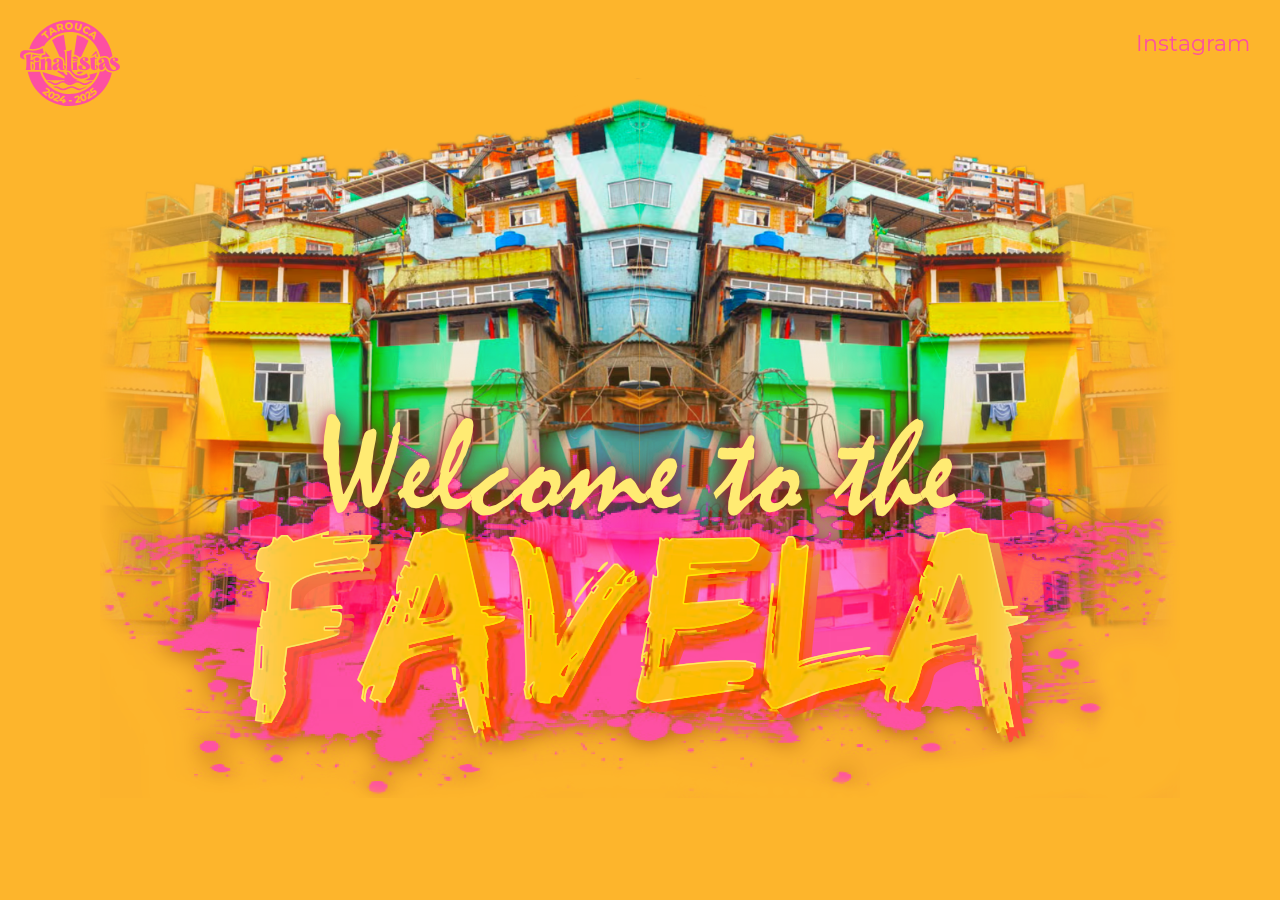
<file: index.html>
<!DOCTYPE html>
<html lang="pt-pt">
<head>
    <meta charset="UTF-8">
    <title>Welcome to the Favela | Finalistas Tarouca</title>
    <meta name="viewport" content="width=device-width, initial-scale=1.0">
    <link rel="stylesheet" href="style.css">
    <link rel="icon" href="icon.ico">
</head>
<body class="background">
<div class="navbar">
    <div class="container">
        <img class="unselectable corner_logo" src="logo_white.svg" width="100" alt="Finalistas Tarouca 2024">
        <nav role="navigation" class="nav-menu">
            <a id="reserve-link" href="https://www.instagram.com/finalistastarouca_2425/" class="nav-link">Instagram</a>
        </nav>
    </div>
</div>
<div class="img-btn-container">
  <img class="unselectable" src="title.png">
  <!--button onclick="location.href='reservas'">RESERVAR</button-->
  <p id="demo"></p>

<script>
var countDownDate = new Date("Mar 08, 2025 22:00:00").getTime();
var x = setInterval(function() {
  var now = new Date().getTime();
  var distance = countDownDate - now;

  var hours = Math.floor((distance % (1000 * 60 * 60 * 24)) / (1000 * 60 * 60));
  var minutes = Math.floor((distance % (1000 * 60 * 60)) / (1000 * 60));
  var seconds = Math.floor((distance % (1000 * 60)) / 1000);
  document.getElementById("demo").innerHTML = "Começa em: "+hours + "h "
  + minutes + "m " + seconds + "s ";
  if (distance < 0) {
    clearInterval(x);
    document.getElementById("demo").innerHTML = "Festa começou!";
  }
}, 1000);
</script>
</div>

<script src="script.js" defer></script>
</body>
</html>
</file>
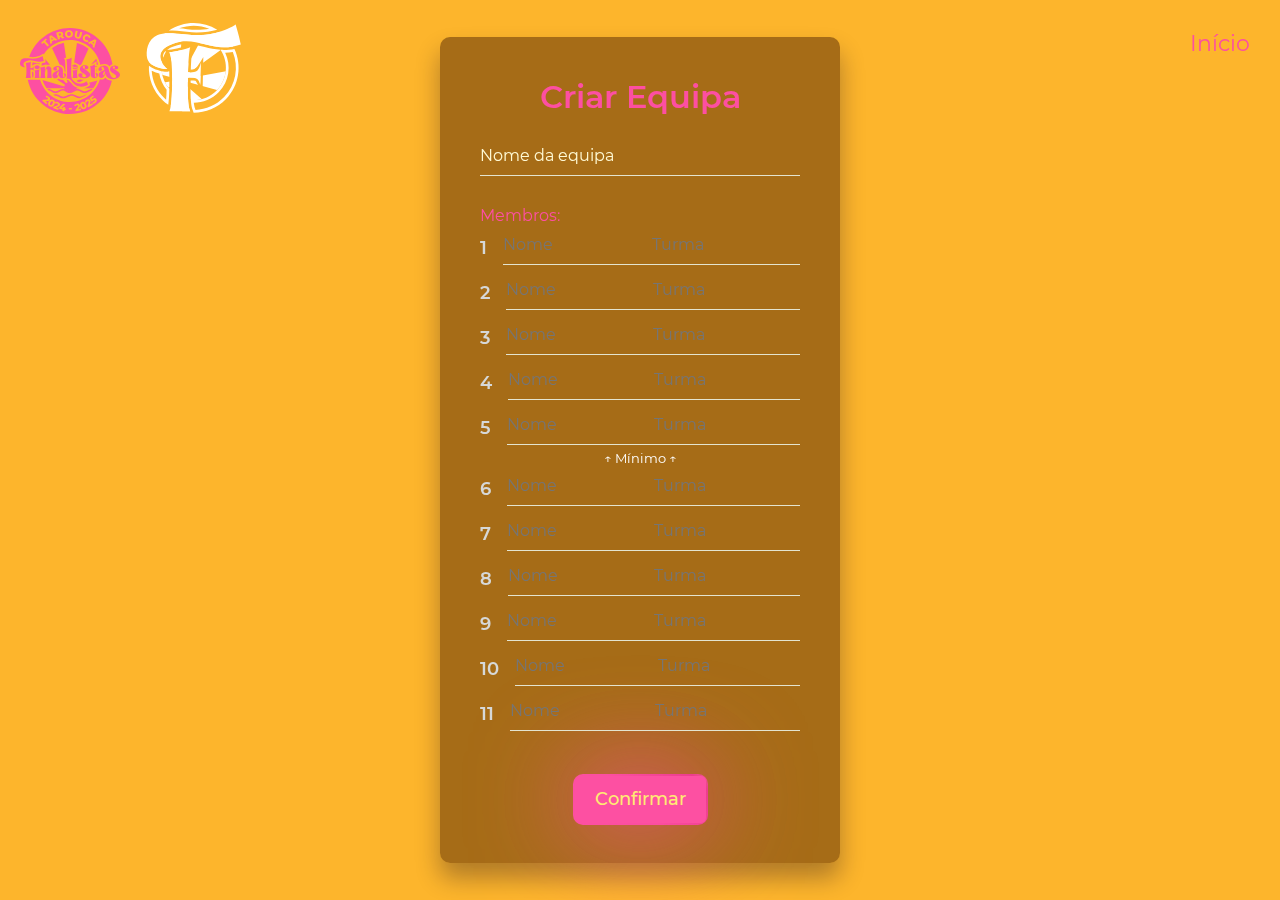
<file: futsal.html>
<!DOCTYPE html>
<html lang="pt-pt">
<head>
    <meta charset="UTF-8">
    <title>Criar Equipa | Finalistas Tarouca 2024</title>
    <meta name="viewport" content="width=device-width, initial-scale=1.0">
    <link rel="stylesheet" href="style.css">
    <link rel="icon" href="icon.ico">
</head>
<body class="background">
<div class="navbar">
    <div class="container">
        <img class="unselectable corner_logo" src="logo_white.svg" width="100" alt="Finalistas Tarouca 2024">
        <img class="unselectable corner_logo" src="f_white.svg" width="100" alt="Lista F">
        <nav role="navigation" class="nav-menu">
            <a href="index.html" class="nav-link">Início</a>
        </nav>
    </div>
</div>
<div class="background full">
    <div class="form-box">
        <form>
            <div class="futsal-title">Criar Equipa</div>
            <div class="input-futsal">
        
                <div class="input-box">
                    <input type="text" id="team-name" name="team-name" required>
                    <label>Nome da equipa</label>
                </div>

                Membros:

                <!-- Player 1 (required) -->
                <div class="input-box-futsal">
                    <label for="name1">1</label>
                    <input type="text" id="name1" name="name1" placeholder="Nome" class="input-box" required>
                    <input type="text" id="class1" name="class1" placeholder="Turma" class="classi" required>
                </div>
                
                <!-- Player 2 (required) -->
                <div class="input-box-futsal">
                    <label for="name2">2</label>
                    <input type="text" id="name2" name="name2" placeholder="Nome" class="input-box" required>
                    <input type="text" id="class2" name="class2" placeholder="Turma" class="classi" required>
                </div>
                
                <!-- Player 3 (required) -->
                <div class="input-box-futsal">
                    <label for="name3">3</label>
                    <input type="text" id="name3" name="name3" placeholder="Nome" class="input-box" required>
                    <input type="text" id="class3" name="class3" placeholder="Turma" class="classi" required>
                </div>
                
                <!-- Player 4 (required) -->
                <div class="input-box-futsal">
                    <label for="name4">4</label>
                    <input type="text" id="name4" name="name4" placeholder="Nome" class="input-box" required>
                    <input type="text" id="class4" name="class4" placeholder="Turma" class="classi" required>
                </div>
                
                <!-- Player 5 (required) -->
                <div class="input-box-futsal">
                    <label for="name5">5</label>
                    <input type="text" id="name5" name="name5" placeholder="Nome" class="input-box" required>
                    <input type="text" id="class5" name="class5" placeholder="Turma" class="classi" required>
                </div>

                <div class="info-text2">↑ Mínimo ↑</div>
                
                <!-- Player 6 (optional) -->
                <div class="input-box-futsal">
                    <label for="name6">6</label>
                    <input type="text" id="name6" name="name6" placeholder="Nome" class="input-box">
                    <input type="text" id="class6" name="class6" placeholder="Turma" class="classi">
                </div>
                
                <!-- Player 7 (optional) -->
                <div class="input-box-futsal">
                    <label for="name7">7</label>
                    <input type="text" id="name7" name="name7" placeholder="Nome" class="input-box">
                    <input type="text" id="class7" name="class7" placeholder="Turma" class="classi">
                </div>
                
                <!-- Player 8 (optional) -->
                <div class="input-box-futsal">
                    <label for="name8">8</label>
                    <input type="text" id="name8" name="name8" placeholder="Nome" class="input-box">
                    <input type="text" id="class8" name="class8" placeholder="Turma" class="classi">
                </div>
                
                <!-- Player 9 (optional) -->
                <div class="input-box-futsal">
                    <label for="name9">9</label>
                    <input type="text" id="name9" name="name9" placeholder="Nome" class="input-box">
                    <input type="text" id="class9" name="class9" placeholder="Turma" class="classi">
                </div>
                
                <!-- Player 10 (optional) -->
                <div class="input-box-futsal">
                    <label for="name10">10</label>
                    <input type="text" id="name10" name="name10" placeholder="Nome" class="input-box">
                    <input type="text" id="class10" name="class10" placeholder="Turma" class="classi">
                </div>
                
                <!-- Player 11 (optional) -->
                <div class="input-box-futsal">
                    <label for="name11">11</label>
                    <input type="text" id="name11" name="name11" placeholder="Nome" class="input-box">
                    <input type="text" id="class11" name="class11" placeholder="Turma" class="classi">
                </div>

            </div>
            
            <center>
            <button id="complete-reservation-futsal" href="#">Confirmar</button>
            <center></center>
            </div>
        </form>
    </div>
</div>
<script src="script.js" defer></script>
</body>
</html>
</file>
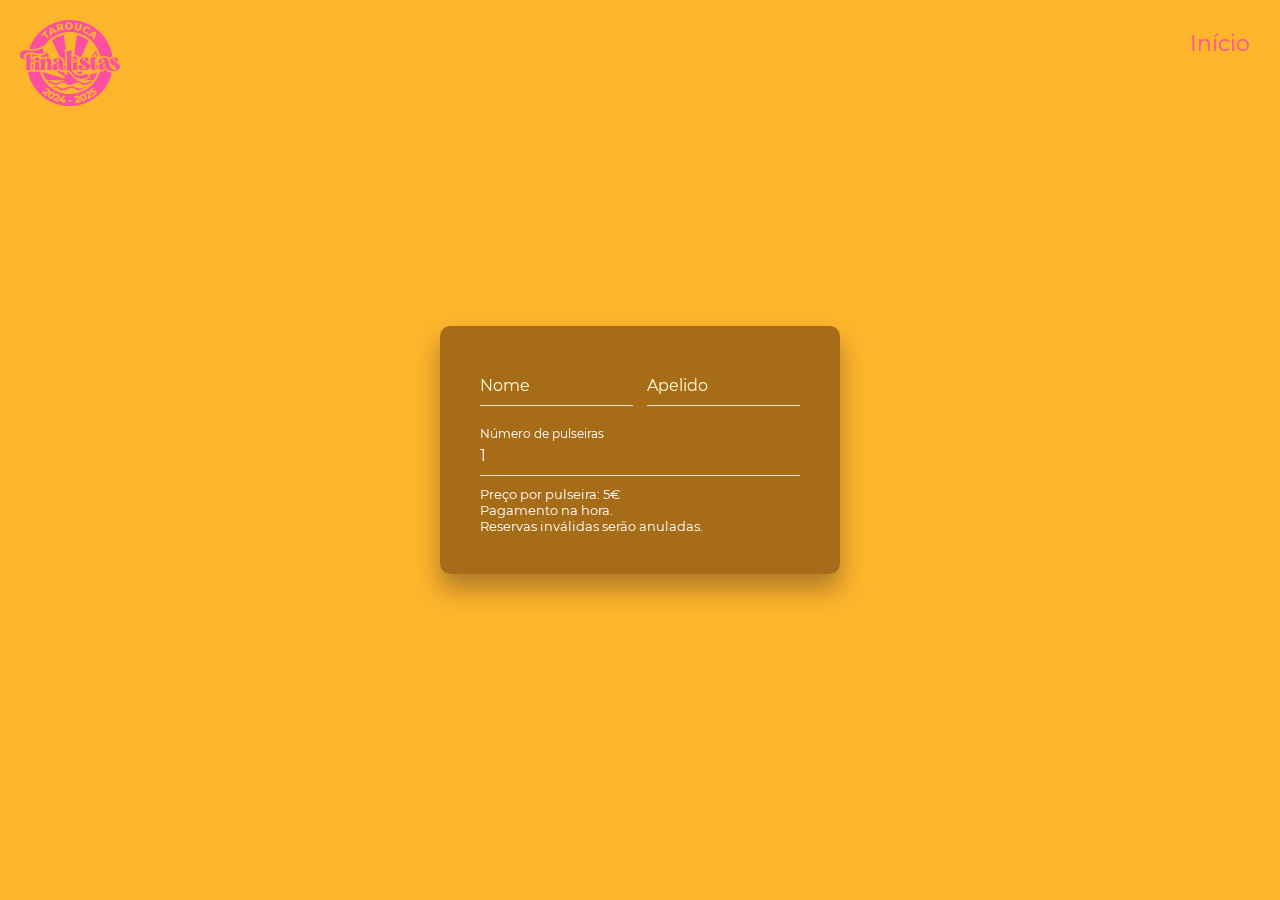
<file: reservas.html>
<!DOCTYPE html>
<html lang="pt-pt">
<head>
    <meta charset="UTF-8">
    <title>Welcome to the Favela | Finalistas Tarouca</title>
    <meta name="viewport" content="width=device-width, initial-scale=1.0">
    <link rel="stylesheet" href="style.css">
    <link rel="icon" href="icon.ico">
</head>
<body class="background">
<div class="navbar">
    <div class="container">
        <img class="unselectable corner_logo" src="logo_white.svg" width="100" alt="Finalistas Tarouca 2024">
        <nav role="navigation" class="nav-menu">
            <a href="index.html" class="nav-link">Início</a>
        </nav>
    </div>
</div>
<div class="background full">
    <div class="form-box">
        <form>
            <div class="input-group">
                <div class="input-box">
                    <input type="text" name="name" required maxlength="20">
                    <label>Nome</label>
                </div>
                <div class="input-box surname">
                    <input type="text" name="surname" required maxlength="20">
                    <label>Apelido</label>
                </div>
            </div>
            <div class="input-box">
                <input class="number-input" type="number" name="tickets" required max="10" min="1" contenteditable="" value="1">
                <label>Número de pulseiras</label>
            </div>
            <div class="info-text">Preço por pulseira: 5€<br>Pagamento na hora.<br>Reservas inválidas serão anuladas.</div>
            <center>
                <!--button id="complete-reservation" type="button" href="#">Reservar</button-->
            </center>
        </form>
    </div>
</div>
<script src="script.js" defer></script>
</body>
</html>
</file>
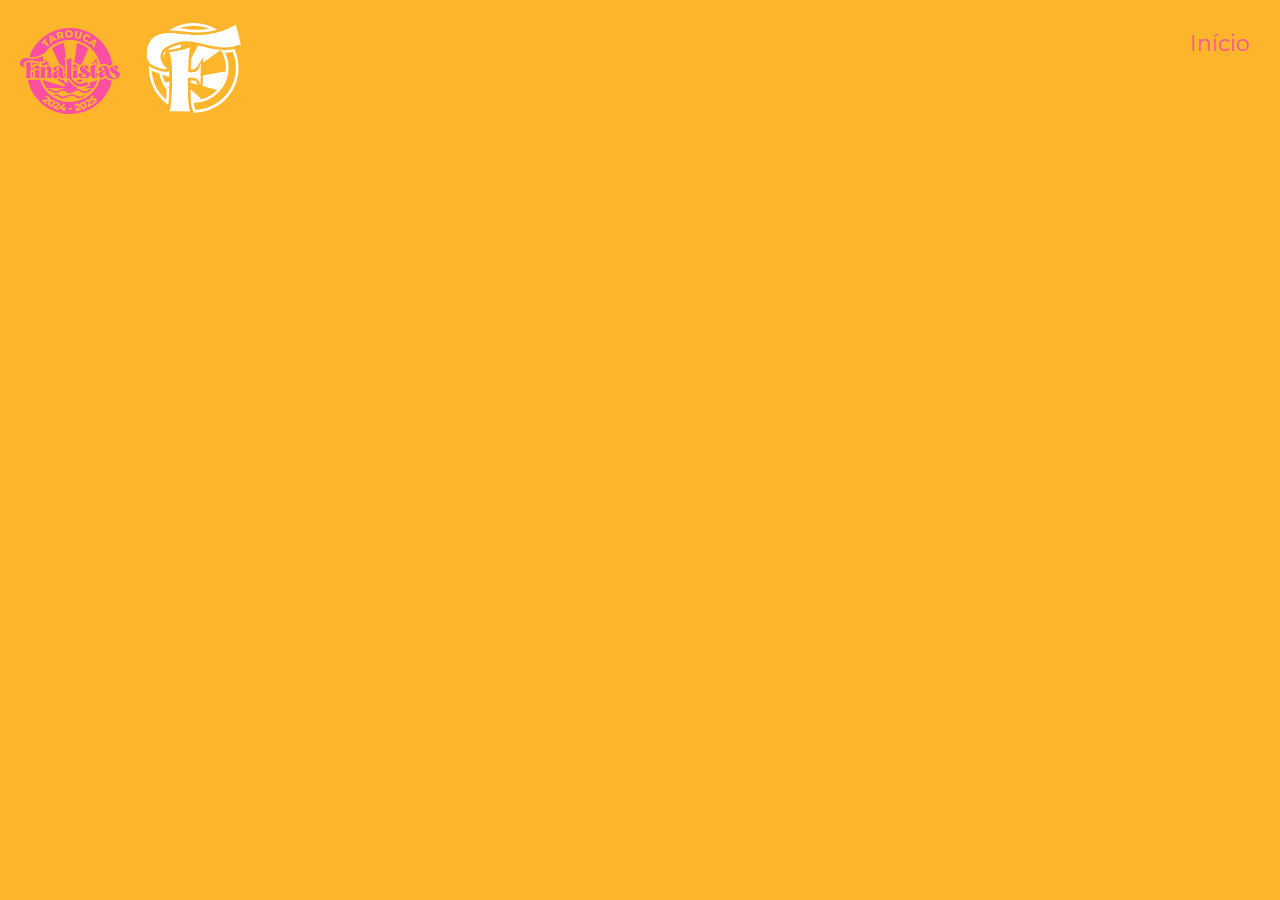
<file: success.html>
<!DOCTYPE html>
<html lang="pt-pt">
<head>
    <meta charset="UTF-8">
    <title>Finalistas Tarouca 2024</title>
    <meta name="viewport" content="width=device-width, initial-scale=1.0">
    <link rel="stylesheet" href="style.css">
    <link rel="icon" href="icon.ico">
</head>
<body class="background">
<div class="navbar">
    <div class="container">
        <img class="unselectable corner_logo" src="logo_white.svg" width="100" alt="Finalistas Tarouca 2024">
        <img class="unselectable corner_logo" src="f_white.svg" width="100" alt="Lista F">
        <nav role="navigation" class="nav-menu">
            <a href="index.html" class="nav-link">Início</a>
        </nav>
    </div>
</div>
<div class="background full img-btn-container">
    <h1>
        <span>Equipa</span>
        <span>inscrita!</span>
    </h1>
</div>
<script src="script.js" defer></script>
</body>
</html>
</file>
<file: style.css>
@import url("/fonts/Montserrat.css");

body {
  font-family: 'Montserrat', sans-serif;
  font-weight: 400;
  color: #fd4fa2;
  margin: 0;
}

.nav-link {
  color: #fd4fa2;
  text-align: left;
  padding: 20px;
  text-decoration: none;
  display: inline-block;
  font-size: 22px;
  font-weight: 400;
}

.nav-menu {
  float: right;
}

.navbar {
  background-color: rgba(12, 18, 27, 0);
  display: flex;
  flex-direction: column;
  justify-content: space-around;
  position: fixed;
  top: 0;
  left: 0;
  right: 0;
  padding: 10px;
}

.background {
  background-color: #fdb52c;
}

button {
  font-family: 'Montserrat', sans-serif;
}

#demo {
  font-size:x-large;
  margin-top: 0px;
}

.form-box {
  position: static;
  height: fit-content;
  margin: auto;
  width: 400px;
  padding: 40px;
  background: #6b3b0a98;
  -webkit-backdrop-filter: blur(6px);
  backdrop-filter: blur(6px);
  box-sizing: border-box;
  box-shadow: 0 15px 25px rgba(24, 10, 31, 0.33);
  border-radius: 10px;
}

@media screen and (max-width: 767px){
  .form-box {
      width: max-content;
      margin-left: 14px;
      margin-right: 14px;
  }
}

.input-box {
  font-family: 'Montserrat', sans-serif;
  position: relative;
}

.input-box input {
  font-family: 'Montserrat', sans-serif;
  width: 100%;
  padding: 10px 0;
  font-size: 16px;
  color: #ffffff;
  margin-bottom: 30px;
  border: none;
  border-bottom: 1px solid #e4e4cf;
  outline: none;
  background: transparent;
}

.input-box-futsal {
  display: flex;
  align-items: center;
}

.input-box-futsal input {
  font-family: 'Montserrat', sans-serif;
  width: 100%;
  flex:1;
  padding: 10px 0;
  font-size: 16px;
  color: #d6d8d8;
  margin-bottom: 5px;
  border: none;
  border-bottom: 1px solid #e4e4cf;
  outline: none;
  background: transparent;
}

.classi {
  flex: 0,3;
}

.input-box-futsal label {
  top: 0;
  left: 0;
  padding: 10px 0;
  font-weight: 600;
  margin-right:16px;
  font-size: 18px;
  color: #d6d8d8;
  pointer-events: none;
  transition: .2s;
}

.input-box label {
  position: absolute;
  top: 0;
  left: 0;
  padding: 10px 0;
  font-size: 16px;
  color: #fffad5;
  pointer-events: none;
  transition: .2s;
}

.input-box input:focus ~ label,
.input-box input:valid ~ label {
  top: -20px;
  left: 0;
  color: #ffffff;
  font-size: 12px;
}

.input-box input:out-of-range ~ label {
  top: -20px;
  left: 0;
  color: rgb(255, 60, 60);
  font-size: 12px;
}

.futsal-title {
  font-weight: 600;
  font-size: xx-large;
  align-self: center;
  text-align: center;
  margin-bottom: 20px;
}

.form-box .input-group {
  display: flex;
}

.surname {
  margin-left: 14px;
}

@keyframes btn-anim1 {
  0% {
      left: -100%;
  }

  50%, 100% {
      left: 100%;
  }
}

.unselectable {
  user-select: none;
  -moz-user-select: none;
  -webkit-user-drag: none;
  -webkit-user-select: none;
  -ms-user-select: none;
}

.corner_logo {
  margin: 10px;
}

.full {
  height: 100vh;
  width: 100%;
  display: flex;
  flex-shrink: 0;
}

.info-text {
  font-size: small;
  color: #ffffff;
  margin-top: -20px;
}

.info-text2 {
  font-size: small;
  color: #ffffff;
  margin-top: 0;
  text-align: center;
}

.wrapper {
  position: absolute;
  bottom: 14px;
  right: 30px;
  display: inline-flex;
  list-style: none;
  padding-top: 40px;
  justify-content: right;
}

.wrapper .icon {
  position: relative;
  background: #e4e4cf;
  color: #1751a8;
  border-radius: 50%;
  margin: 10px;
  width: 50px;
  height: 50px;
  font-size: 18px;
  display: flex;
  justify-content: center;
  align-items: center;
  flex-direction: column;
  cursor: pointer;
  transition: all 0.2s cubic-bezier(0.68, -0.55, 0.265, 1.55);
}
.img-btn-container {
  display: flex;
    flex-direction: column;
    align-items: center;
    justify-content: center;
    height: 100vh;
    margin: 0;
}

.img-btn-container img{
 width: 100%;
 max-width: 1080px;
 align-self: center;
 text-align: center;
 align-content: center;
}

@media (max-width: 768px) {
  .img-btn-container img {
      width: 100%;
      margin-bottom: 30px;
  }
}

/*button {
  font-weight:bold;
  padding: 0px 40px;
  font-size: 36px;
  cursor: pointer;
  background: radial-gradient(
    circle at bottom,
    #e19d2f 30%,
    #ff752a 80%
  );
  border-radius: 0.4em;
  border: none;
  color: #FFF;
  height: 2.6em;
  box-shadow: 0 0 .2em .1em #fec24b60;
  transition: all 0.2s ease-in-out;
}

button:hover {
  transform: scale(1.05);
  background: radial-gradient(
    circle at bottom,
    #fec24b 30%,
    #ff752a 80%
  );
  box-shadow: 0 0 .3em .2em #fec24b60;
  outline: 2px solid hsl(40, 99%, 65%);
}*/

button {
  font-weight:bold;
  padding: 0px 40px;
  font-size: 36px;
  cursor: pointer;
  background: #f1456a;
  border-radius: 0.4em;
  border: none;

  color: #ffeb73;
  height: 2.6em;
  
  transition: all 0.2s ease-in-out;
  margin-top: 20px;
  margin-left: 10px;
  margin-right: 10px;
}

button:hover {
  transform: scale(1.05);
  background: #ffeb73;
  color: #fffdcd;
  box-shadow: 0 0 .3em .2em #e12f79ac;
}

#complete-reservation {
  display: inline-block;
  padding: 10px 20px;
  font-size: 18px;
  text-decoration: none;
  margin-top: 40px;
  border-radius: 5px;
  font-weight: 500;
}

#complete-reservation-futsal {
  display: inline-block;
  padding: 10px 20px;
  font-size: 18px;
  text-decoration: none;
  margin-top: 40px;
  border-radius: 5px;
  font-weight: 500;
  text-align: center;
  align-self: center;
  
}

button:disabled {
  background: #df258e33;
  color:#ffffff68;
}

button:disabled:hover {
  outline: none;
  transform: scale(1);
  cursor:not-allowed
}

button:disabled:hover {
  outline: none;
  transform: scale(1);
  box-shadow: 0 0 .2em .1em #df255d00;
  cursor:not-allowed
}

h1 {
  text-align: center;
  transform: scale(0.94);
  animation: scale 3s forwards cubic-bezier(0.5, 1, 0.89, 1);
  font-size: 100px;
}

@media (max-width: 768px) {
  h1 {
      font-size: 40px;
  }
}

@keyframes scale {
  100% {
    transform: scale(1);
  }
}

span {
  display: inline-block;
  opacity: 0;
  filter: blur(4px);
}

span:nth-child(1) {
  animation: fade-in 0.8s 0.1s forwards cubic-bezier(0.11, 0, 0.5, 0);
}

span:nth-child(2) {
  animation: fade-in 0.8s 0.5s forwards cubic-bezier(0.11, 0, 0.5, 0);
}

@keyframes fade-in {
  100% {
    opacity: 1;
    filter: blur(0);
  }
}


/* From Uiverse.io by kennyotsu-monochromia */ 
button {
  --black: #fd50a2;
  --ch-black: #fd50a2;
  --eer-black: #fd50a2;
  --night-rider: #ea3b8c;
  --white: #ffec5d;
  --af-white: #ffd931;
  --ch-white: #f3f384;
  border-radius: 8px;
  
  display: flex;
  align-items: center;
  justify-content: center;
  gap: 10px;
  padding: -5px 30px;
  border: none;
  color: #ffeb73;
  position: relative;
  cursor: pointer;
  font-weight: 700;
  transition-duration: .2s;
  background-color: var(--ch-black);
}

button:before, button:after {
  content: '';
  position: absolute;
  left: -2px;
  top: -2px;
  border-radius: 10px;
  background: linear-gradient(45deg, 
  var(--ch-black), var(--eer-black),
  var(--night-rider), var(--ch-white), var(--night-rider), 
	var(--eer-black), var(--ch-black),var(--ch-black));
  background-size: 400%;
  width: calc(100% + 4px);
  height: calc(100% + 4px);
  z-index: -1;
  animation: steam 20s linear infinite;
}

@keyframes steam {
  0% {
    background-position: 0 0;
  }

  50% {
    background-position: 400% 0;
  }

  100% {
    background-position: 0 0;
  }
}

button:after {
  filter: blur(50px);
}
</file>
